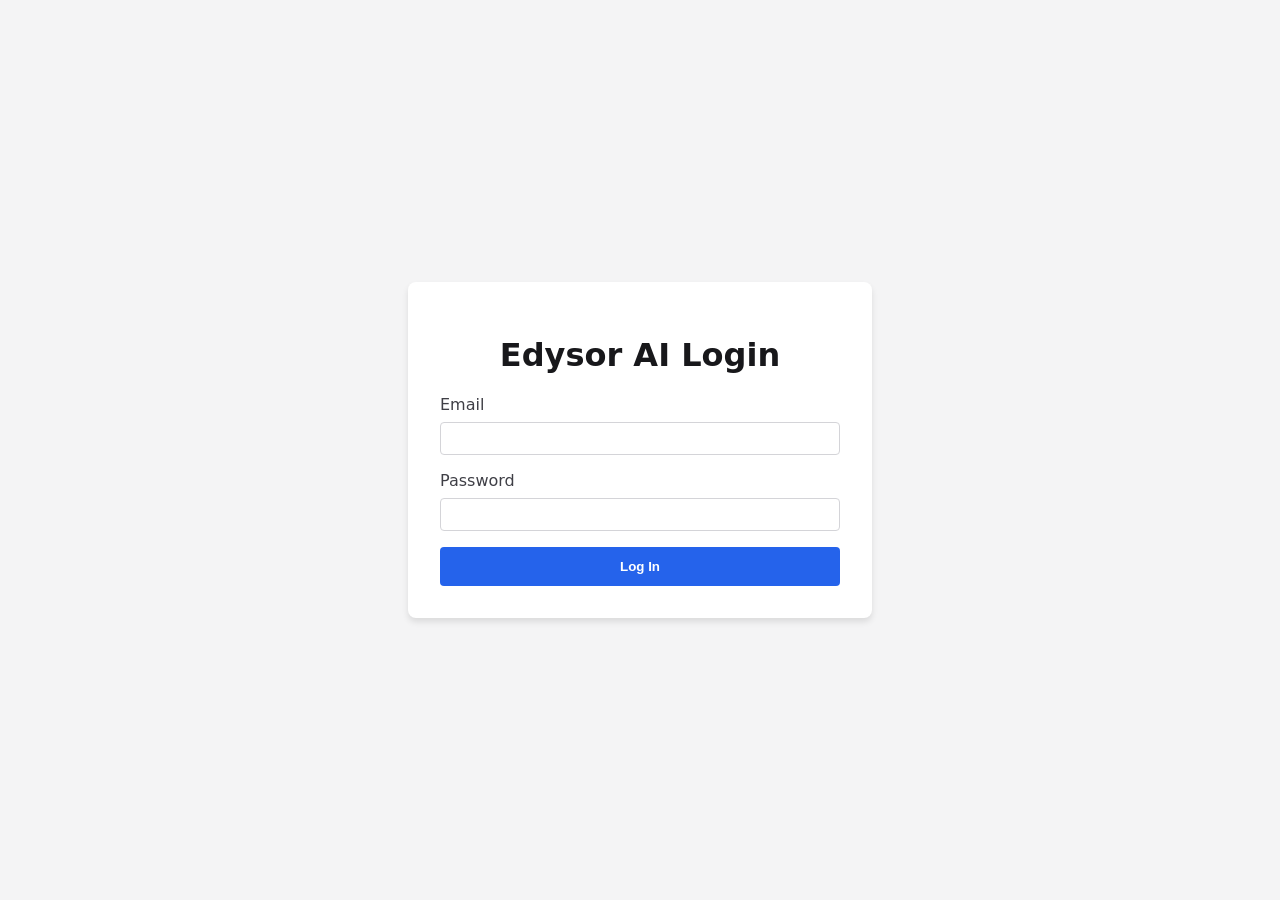
<file: app/templates/login.html>
<!DOCTYPE html>
<html lang="en">
<head>
    <meta charset="UTF-8">
    <title>Login - Edysor AI</title>
    <style>
        body { font-family: system-ui, sans-serif; background: #f4f4f5; display: flex; align-items: center; justify-content: center; height: 100vh; margin: 0; }
        .card { background: white; padding: 2rem; border-radius: 8px; box-shadow: 0 4px 6px rgba(0,0,0,0.1); width: 100%; max-width: 400px; }
        h1 { text-align: center; color: #18181b; }
        .form-group { margin-bottom: 1rem; }
        label { display: block; margin-bottom: 0.5rem; color: #3f3f46; }
        input { width: 100%; padding: 0.5rem; border: 1px solid #d4d4d8; border-radius: 4px; box-sizing: border-box; }
        button { width: 100%; padding: 0.75rem; background: #2563eb; color: white; border: none; border-radius: 4px; cursor: pointer; font-weight: bold; }
        button:hover { background: #1d4ed8; }
        .error { color: #ef4444; margin-bottom: 1rem; text-align: center; }
    </style>
</head>
<body>
    <div class="card">
        <h1>Edysor AI Login</h1>
        <div id="error-msg" class="error"></div>
        <form id="login-form">
            <div class="form-group">
                <label for="email">Email</label>
                <input type="email" id="email" required>
            </div>
            <div class="form-group">
                <label for="password">Password</label>
                <input type="password" id="password" required>
            </div>
            <button type="submit">Log In</button>
        </form>
    </div>
    <script>
        document.getElementById('login-form').addEventListener('submit', async (e) => {
            e.preventDefault();
            const email = document.getElementById('email').value;
            const password = document.getElementById('password').value;
            const res = await fetch('/api/login', {
                method: 'POST',
                headers: { 'Content-Type': 'application/json' },
                body: JSON.stringify({ email, password })
            });
            const data = await res.json();
            if (res.ok) {
                localStorage.setItem('token', data.token);
                window.location.href = '/dashboard';
            } else {
                document.getElementById('error-msg').innerText = data.error || 'Login failed';
            }
        });
    </script>
</body>
</html>
</file>
